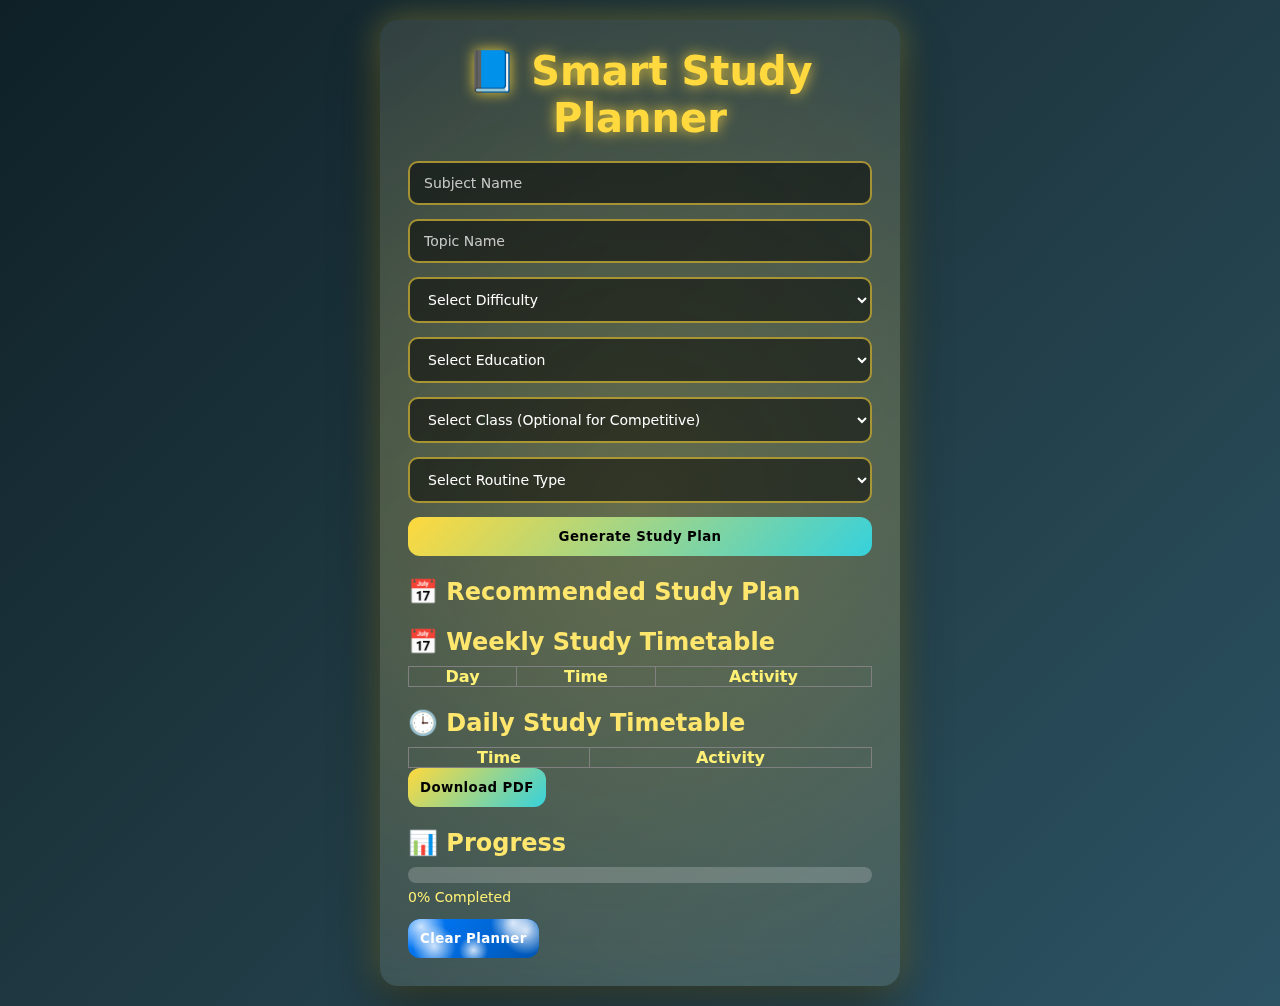
<file: index.html>
<!DOCTYPE html>
<html lang="en">
<head>
  <meta charset="UTF-8">
  <title>Smart Study Planner</title>
  <link rel="stylesheet" href="style.css">
</head>
<body>

<div class="container">
  <h1>📘 Smart Study Planner</h1>

  <!-- INPUT FORM -->
  <div class="form">
    <input type="text" id="subject" placeholder="Subject Name">
    <input type="text" id="topic" placeholder="Topic Name">

    <select id="difficulty">
      <option value="" disabled selected>Select Difficulty</option>
      <option value="easy">Easy</option>
      <option value="medium">Medium</option>
      <option value="hard">Hard</option>
    </select>

    <select id="educationType">
      <option value="" disabled selected>Select Education</option>
      <option value="school">School (Class 1–10)</option>
      <option value="higher">Class 11–12</option>
      <option value="college">College</option>
      <option value="neet">NEET</option>
      <option value="wbjee">WBJEE</option>
      <option value="jee">JEE Main</option>
      <option value="jee_advanced">JEE Advanced</option>
      <option value="upsc">UPSC</option>
    </select>

    <!-- Class is optional for competitive exams -->
    <select id="standard">
      <option value="">Select Class (Optional for Competitive)</option>
      <option value="1">Class 1</option>
      <option value="2">Class 2</option>
      <option value="3">Class 3</option>
      <option value="4">Class 4</option>
      <option value="5">Class 5</option>
      <option value="6">Class 6</option>
      <option value="7">Class 7</option>
      <option value="8">Class 8</option>
      <option value="9">Class 9</option>
      <option value="10">Class 10</option>
      <option value="11">Class 11</option>
      <option value="12">Class 12</option>
    </select>

    <select id="routineType">
      <option value="" disabled selected>Select Routine Type</option>
      <option value="early">🌅 Early Bird</option>
      <option value="normal">🕘 Normal</option>
      <option value="night">🌙 Night Owl</option>
    </select>

    <button type="button" onclick="addTopic()">Generate Study Plan</button>
  </div>

  <!-- RECOMMENDED STUDY PLAN -->
  <h2>📅 Recommended Study Plan</h2>
  <ul id="planList"></ul>

  <!-- ================= PDF CONTENT START ================= -->
  <div id="pdfContent">

    <!-- WEEKLY TABLE -->
    <h2>📅 Weekly Study Timetable</h2>
    <table id="weeklyTable" border="1" style="width:100%; border-collapse:collapse;">
      <thead>
        <tr>
          <th>Day</th>
          <th>Time</th>
          <th>Activity</th>
        </tr>
      </thead>
      <tbody></tbody>
    </table>

    <!-- DAILY TABLE -->
    <h2>🕒 Daily Study Timetable</h2>
    <table id="routineTable1" border="1" style="width:100%; border-collapse:collapse;">
      <thead>
        <tr>
          <th>Time</th>
          <th>Activity</th>
        </tr>
      </thead>
      <tbody></tbody>
    </table>

  </div>
  <!-- ================= PDF CONTENT END ================= -->

  <!-- DOWNLOAD -->
  <button onclick="downloadPDF()">Download PDF</button>

  <!-- PROGRESS -->
  <h2>📊 Progress</h2>
  <div class="progress-box">
    <div id="progressBar"></div>
  </div>
  <p id="progressText">0% Completed</p>

  <button class="clear" type="button" onclick="clearAll()">Clear Planner</button>

</div>

<script src="script.js"></script>
</body>
</html>
</file>
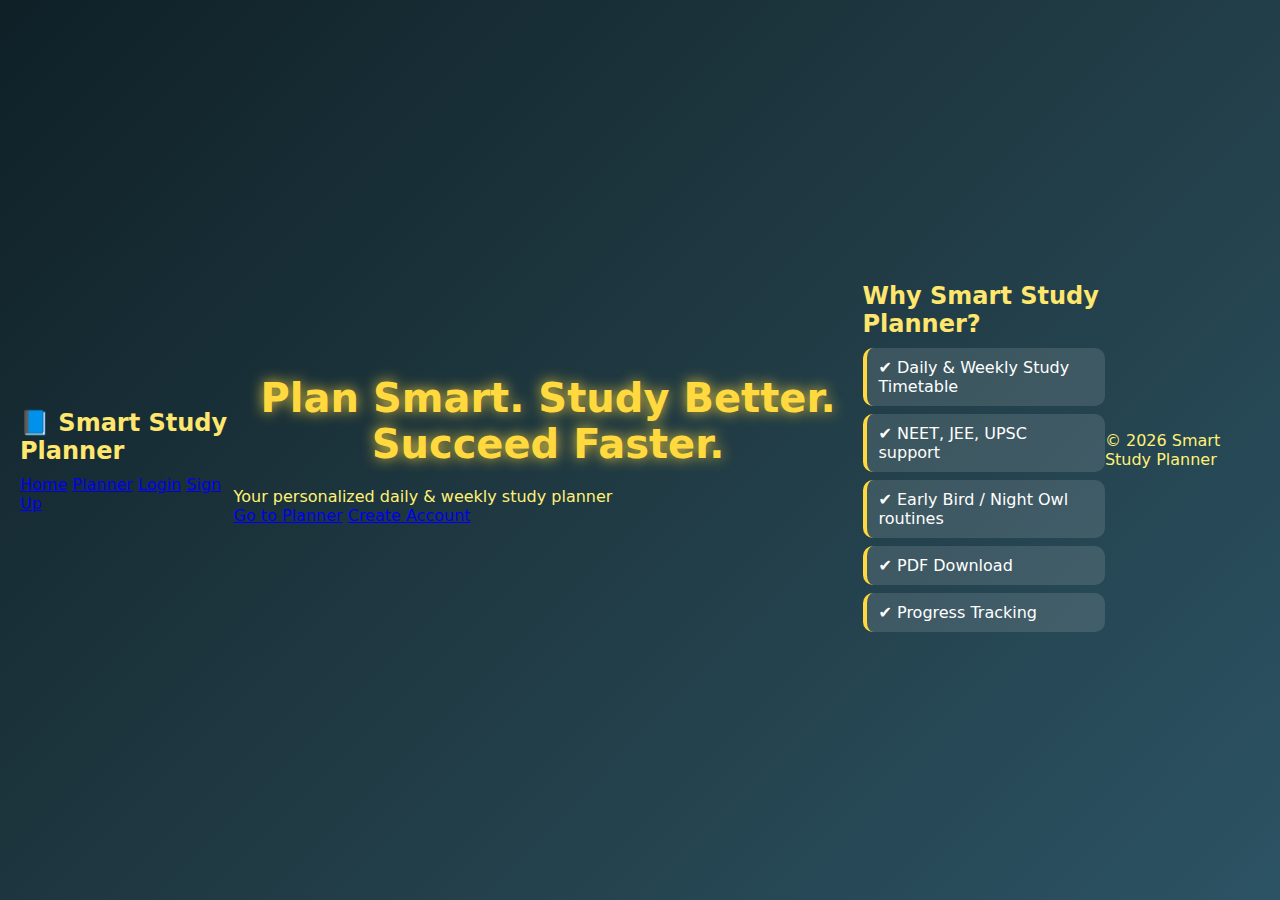
<file: home.html>
<!DOCTYPE html>
<html lang="en">
<head>
  <meta charset="UTF-8">
  <title>Smart Study Planner</title>
  <link rel="stylesheet" href="style.css">
</head>
<body>

<!-- HEADER -->
<header class="main-header">
  <h2>📘 Smart Study Planner</h2>
  <nav>
    <a href="home.html">Home</a>
    <a href="index.html">Planner</a>
    <a href="login.html">Login</a>
    <a href="signup.html" class="btn">Sign Up</a>
  </nav>
</header>

<!-- HERO -->
<section class="hero">
  <h1>Plan Smart. Study Better. Succeed Faster.</h1>
  <p>Your personalized daily & weekly study planner</p>

  <div class="hero-buttons">
    <a href="index.html" class="cta">Go to Planner</a>
    <a href="signup.html" class="secondary">Create Account</a>
  </div>
</section>

<!-- INFO -->
<section class="info">
  <h2>Why Smart Study Planner?</h2>
  <ul>
    <li>✔ Daily & Weekly Study Timetable</li>
    <li>✔ NEET, JEE, UPSC support</li>
    <li>✔ Early Bird / Night Owl routines</li>
    <li>✔ PDF Download</li>
    <li>✔ Progress Tracking</li>
  </ul>
</section>

<footer>
  © 2026 Smart Study Planner
</footer>

</body>
</html>
</file>
<file: style.css>
/* ===== RESET ===== */
* {
  margin: 0;
  padding: 0;
  box-sizing: border-box;
  font-family: "Segoe UI", system-ui, sans-serif;
}

/* ===== BODY ===== */
body {
  min-height: 100vh;
  background: linear-gradient(135deg, #0f2027, #203a43, #2c5364);
  display: flex;
  justify-content: center;
  align-items: center;
  padding: 20px;

  /* soft yellow text */
  color: #fff176;
}

/* ===== CONTAINER ===== */
.container {
  width: 100%;
  max-width: 520px;

  background: rgba(255, 255, 255, 0.08);
  backdrop-filter: blur(18px);

  border-radius: 18px;
  padding: 28px;

  box-shadow:
    0 25px 50px rgba(0,0,0,0.45),
    0 0 35px rgba(255,217,61,0.35);

  animation: float 6s ease-in-out infinite;

  position: relative;
  overflow: hidden;
}

/* yellow sparkle glow */
.container::before {
  content: "";
  position: absolute;
  inset: -50%;
  background: radial-gradient(circle, rgba(255,217,61,0.25), transparent 60%);
  animation: sparkle 12s linear infinite;
  pointer-events: none;
  z-index: -1;
}

/* ===== HEADINGS ===== */
h1 {
  text-align: center;
  margin-bottom: 20px;
  font-weight: 700;
  font-size: 2.5em;

  color: #ffd93d;
  text-shadow: 0 0 14px rgba(255,217,61,0.9);
}

h2 {
  margin: 22px 0 10px;
  font-size: 1.5em;
  color: #ffe66d;
}

/* ===== FORM ===== */
.form {
  display: flex;
  flex-direction: column;
  gap: 14px;
}

/* ===== INPUTS (FIXED VISIBILITY) ===== */
input,
select {
  padding: 12px 14px;
  border-radius: 10px;

  /* darker glass for strong contrast */
  background: rgba(0, 0, 0, 0.5);

  border: 2px solid rgba(255, 217, 61, 0.6);

  color: #ffffff;
  font-size: 14px;
  font-weight: 500;

  transition: 0.25s ease;
}

/* placeholder readable */
input::placeholder {
  color: rgba(255, 255, 255, 0.75);
}

/* focus glow */
input:focus,
select:focus {
  background: rgba(0, 0, 0, 0.65);
  border-color: #ffd93d;

  box-shadow:
    0 0 14px rgba(255,217,61,0.9),
    0 0 4px rgba(255,217,61,0.6);

  outline: none;
}

/* dropdown fix */
option {
  background: #ffffff;
  color: #000;
}

/* ===== BUTTONS ===== */
button {
  padding: 12px;
  border-radius: 12px;
  border: none;
  cursor: pointer;

  font-weight: 600;
  letter-spacing: 0.4px;

  background: linear-gradient(135deg, #ffd93d, #36d1dc);
  color: #000;

  transition: 0.25s ease;
}

button:hover {
  transform: translateY(-2px);

  box-shadow:
    0 8px 20px rgba(255,217,61,0.8),
    0 0 18px rgba(255,217,61,0.6);
}

/* ===== STUDY LIST ===== */
ul {
  list-style: none;
  margin-top: 10px;
}

li {
  background: rgba(255,255,255,0.12);
  border-left: 4px solid #ffd93d;

  padding: 10px 12px;
  border-radius: 10px;
  margin-bottom: 8px;

  color: #fff;
}

/* ===== PROGRESS ===== */
.progress-box {
  width: 100%;
  height: 16px;

  background: rgba(255,255,255,0.2);
  border-radius: 10px;
  overflow: hidden;
}

#progressBar {
  height: 100%;
  width: 0%;

  background: linear-gradient(90deg, #ffd93d, #fff176);

  box-shadow: 0 0 10px rgba(255,217,61,0.9);

  transition: width 0.4s ease;
}

#progressText {
  margin-top: 6px;
  font-size: 14px;
  color: #fff176;
}

/* ===== CLEAR BUTTON ===== */
.clear {
  margin-top: 14px;
  background: linear-gradient(135deg, #007bff, #0056b3);
  color: white;
  position: relative;
  overflow: hidden;
}

.clear::before {
  content: '';
  position: absolute;
  top: 0;
  left: 0;
  width: 100%;
  height: 100%;
  border-radius: 12px;
  background:
    radial-gradient(circle at 10% 20%, rgba(255,255,255,0.8) 0%, transparent 20%),
    radial-gradient(circle at 90% 30%, rgba(255,255,255,0.8) 0%, transparent 20%),
    radial-gradient(circle at 50% 80%, rgba(255,255,255,0.8) 0%, transparent 20%),
    radial-gradient(circle at 20% 70%, rgba(255,255,255,0.8) 0%, transparent 20%),
    radial-gradient(circle at 80% 10%, rgba(255,255,255,0.8) 0%, transparent 20%);
  animation: glitter 3s infinite ease-in-out;
  pointer-events: none;
}

/* ===== ANIMATIONS ===== */
@keyframes float {
  0%, 100% { transform: translateY(0); }
  50% { transform: translateY(-8px); }
}

@keyframes sparkle {
  0% { transform: rotate(0deg); }
  100% { transform: rotate(360deg); }
}

@keyframes glitter {
  0%, 100% {
    opacity: 0;
    transform: translateY(0) scale(0.8);
  }
  50% {
    opacity: 1;
    transform: translateY(-10px) scale(1.2);
  }
}

/* ===== RESPONSIVE ===== */
@media (max-width: 480px) {
  .container {
    padding: 20px;
  }
}
</file>
